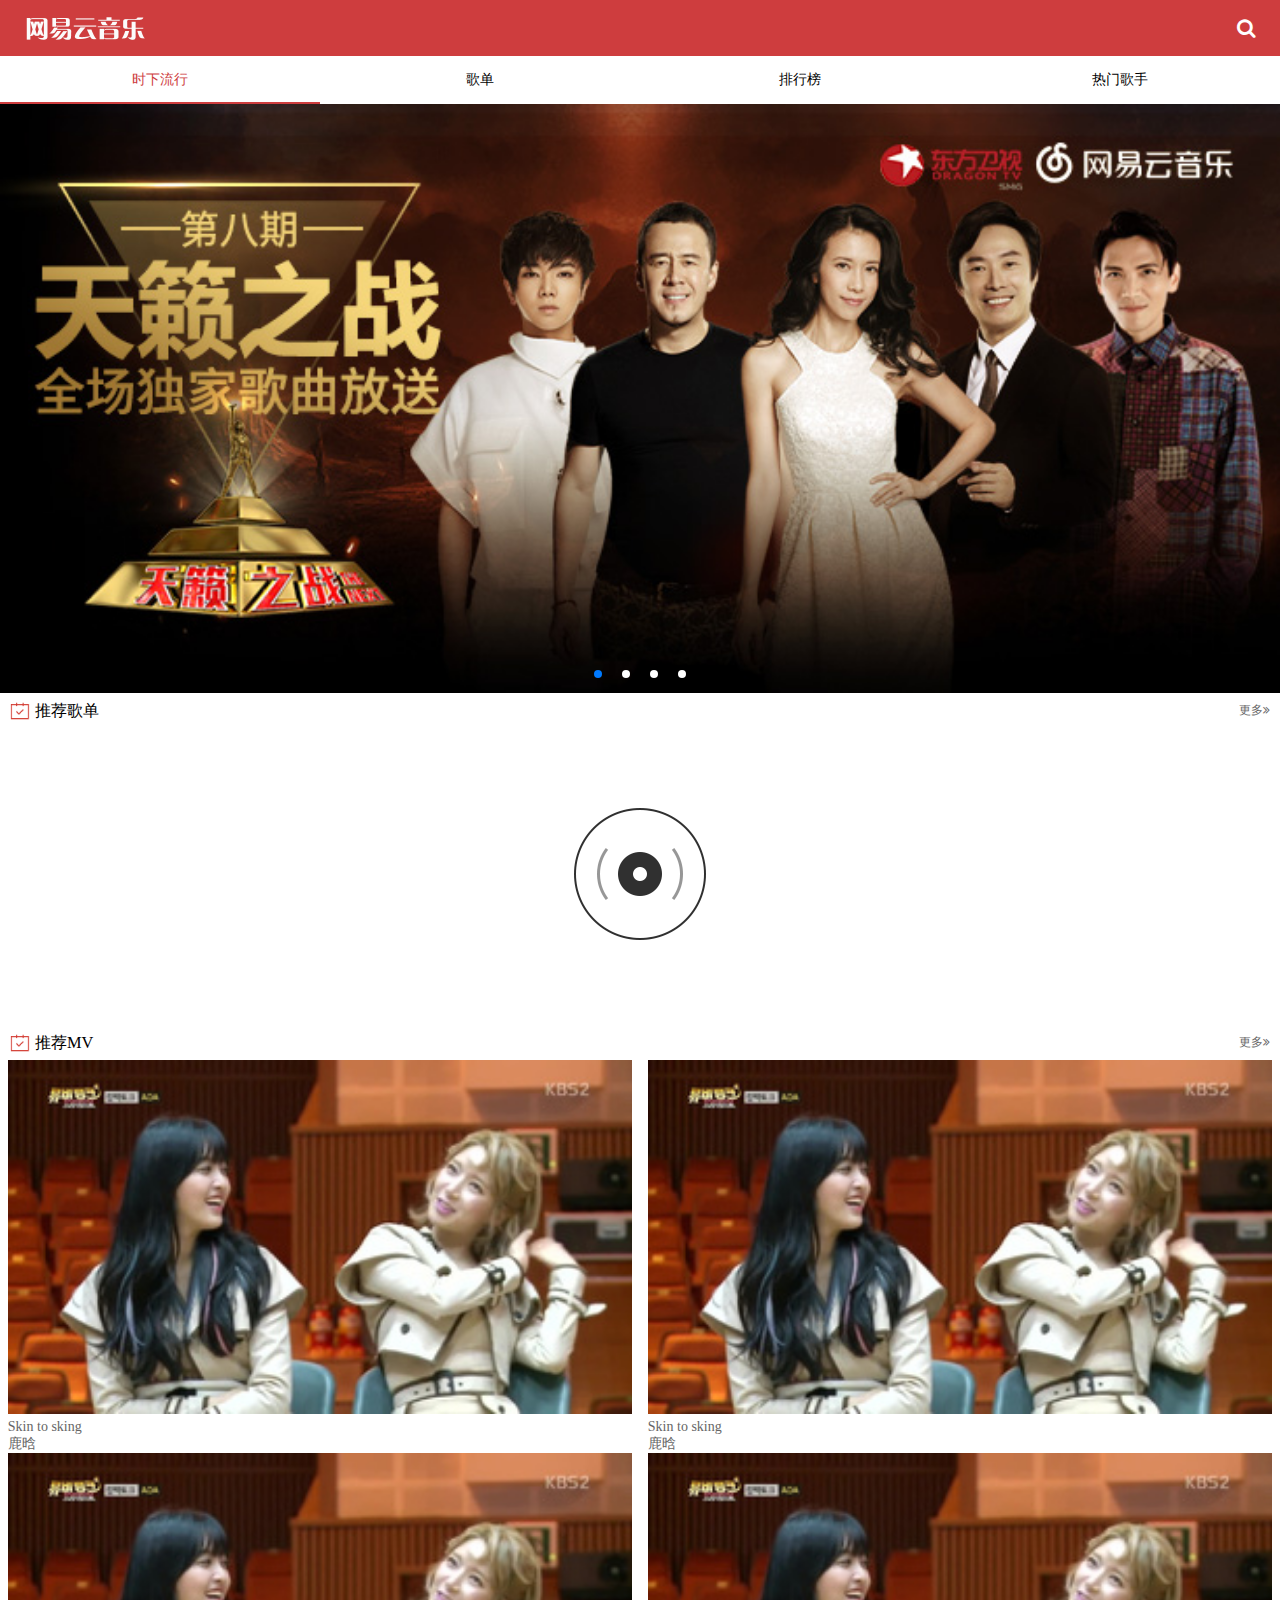
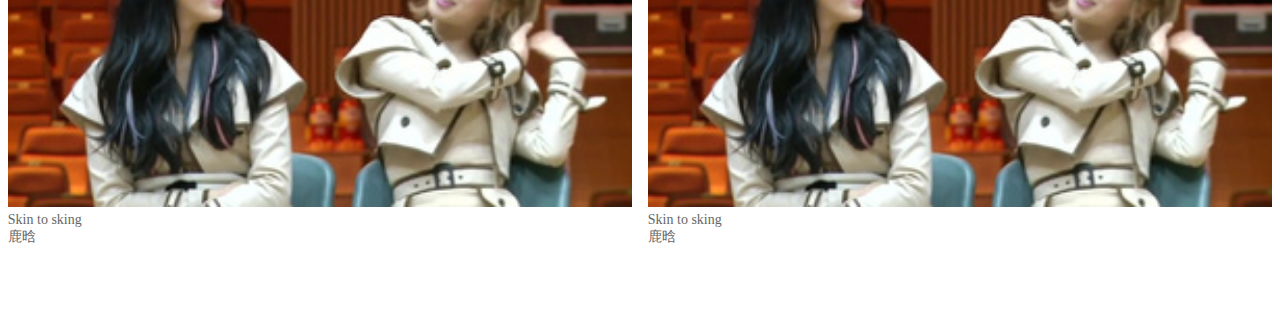
<file: object/index.html>
<!DOCTYPE html>
<html>

	<head>
		<meta charset="UTF-8">
		<meta name="viewport" content="initial-scale=1.0, maximum-scale=1.0, user-scalable=no" />
		<title></title>
		<link rel="stylesheet" type="text/css" href="css/font-awesome.min.css" />
		<link rel="stylesheet" type="text/css" href="css/app.css" />
		<link rel="stylesheet" type="text/css" href="css/singlSongList.css"/>
		<script src="js/jquery-3.1.0.min.js"></script>
		<script src="js/app.js"></script>
	</head>
	<body>
		<section id="god">
			<!--头部容器-->
			<header id="header"></header>
		<!--内容容器-->
			<section class="main" id="main"></section>
		</section>
		<!--底部容器-->
		<footer id="footer"></footer>
	</body>
</html>
</file>
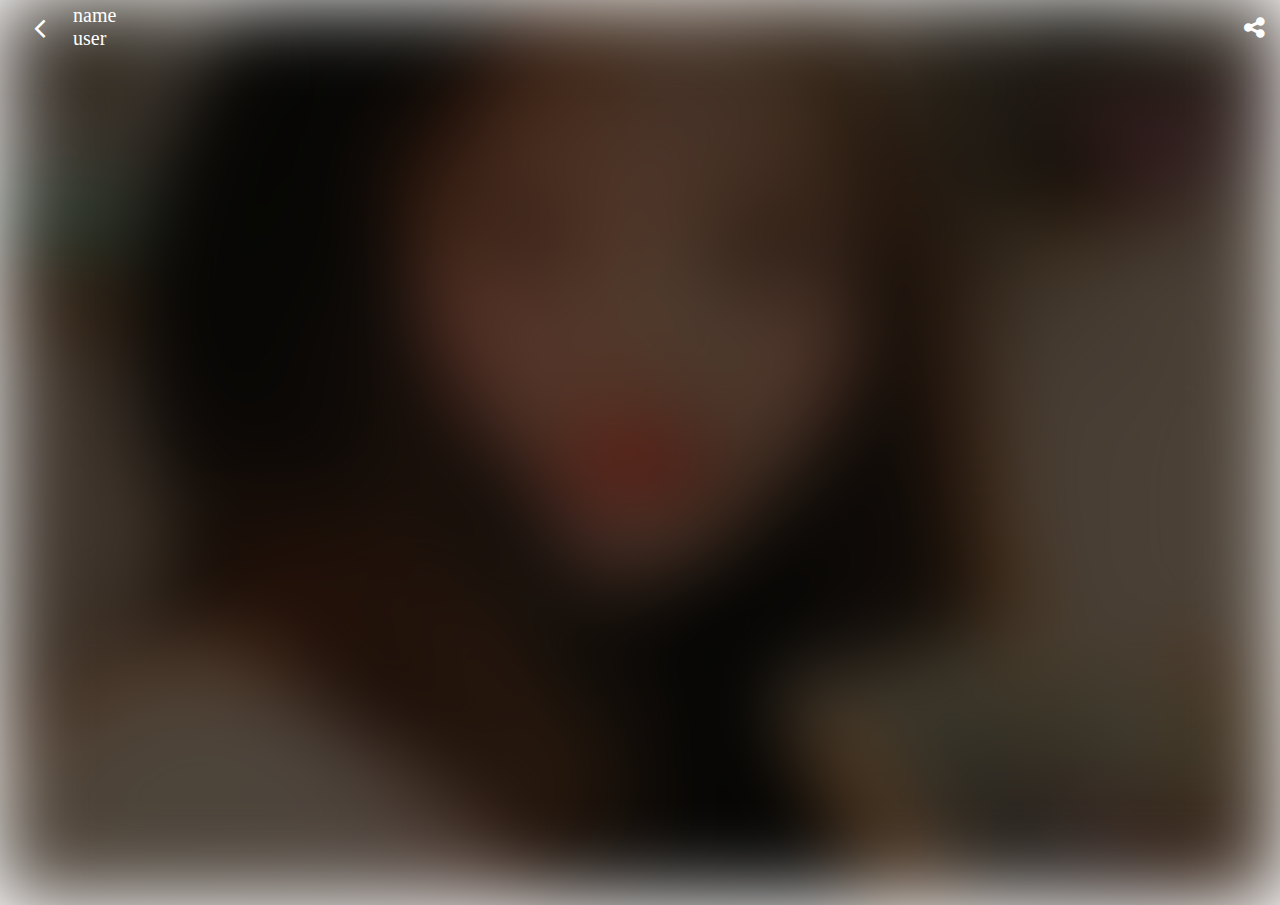
<file: object/view/playSong.html>
<!DOCTYPE html>
<html>
	<head>
		<meta charset="UTF-8">
		<meta name="viewport" content="initial-scale=1.0, maximum-scale=1.0, user-scalable=no" />
		<title></title>
		<link rel="stylesheet" type="text/css" href="../css/font-awesome.min.css"/>
		<link rel="stylesheet" type="text/css" href="../css/playSong.css"/>
	</head>
	<body>
		<section class="playSong">
			<section class="play">
				<div class="title">
					<div class="backBtn">
						<i class="fa fa-angle-left"></i>
						<p>
							<span>name</span><span>user</span>
						</p>
					</div>
					<div class="share"><i class="fa fa-share-alt"></i></div>
				</div>
				<div class="disc">
					<div class="discTop"></div>
					<div class="discHead"></div>
					<div class="txt"></div>
				</div>
			</section>
			<div class="songBg"><img src="../img/109951162857949886.jpg"/></div>
		</section>
	</body>
</html>
</file>
<file: object/css/app.css>
*{margin:0;padding:0;box-sizing:border-box}html{font-size:20px}a{text-decoration:none}ul{list-style:none}input img{border:none}.clearFix:after{content:"200B";display:block;line-height:0;clear:both;font-size:0}.clearFix{*zoom:1}header{display:flex;flex-direction:column;width:100%;position:fixed;top:0;z-index:3}header .title{height:2.8rem;display:flex;flex-direction:row;background-color:#ce3d3e;justify-content:space-between;align-items:center;padding:0 10px}header .title .logo{width:7.5rem;height:2.4rem}header .title .logo img{width:100%;height:100%}header .title .search{width:2.4rem;height:2.4rem;font-size:1rem;color:#fff;text-align:center;line-height:2.4rem}header nav{position:relative;background-color:#fff}header nav .navbar{height:2.4rem;display:flex;flex-direction:row;align-items:center;font-size:0.7rem;color:#666}header nav .navbar a{width:25%;text-align:center;color:#000}header nav .navbar .ac{color:#ce3d3e}header nav .bgBar{position:absolute;left:0;bottom:0;width:25%;background-color:#ce3d3e;height:2px;transition:transform 0.8s}.main{padding:5.2rem 0 4.1rem;display:flex;flex-direction:column;position:relative}.main .slide{position:relative}.main .slide ul{width:100%;display:flex;flex-direction:row;position:relative;overflow:hidden}.main .slide ul li{flex-shrink:0;width:100%;font-size:0;transition:transform 0.8s}.main .slide ul li img{width:100%;height:auto}.main .slide .icon{position:absolute;bottom:10px;left:50%;transform:translateX(-50%)}.main .slide .icon span{width:8px;height:8px;background-color:#fff;display:inline-block;border-radius:50%;margin:0 10px}.main .slide .icon .ac{background-color:#007aff}.main .songList .title{display:flex;flex-direction:row;justify-content:space-between;height:1.75rem;align-items:center;padding:0 10px}.main .songList .title .name{font-size:0.7rem}.main .songList .title .name h3{font-weight:normal;background:url("../img/aei.png") no-repeat center left;background-size:20px;padding-left:25px}.main .songList .title .more{font-size:0.6rem;color:#666}.main .songList .songItem{display:flex;flex-direction:row;justify-content:space-around;flex-wrap:wrap}.main .songList .songItem .list{width:32.25806%}.main .songList .songItem .list .pic{position:relative}.main .songList .songItem .list .pic img{width:100%;height:auto}.main .songList .songItem .list .pic span{position:absolute;width:100%;background:rgba(0,0,0,0.5);top:0;left:0;text-align:right;color:#fff;padding:5px 10px;font-size:0.8rem}.main .songList .songItem .list .txt{height:2rem;font-size:0.6rem;color:#666;text-overflow:ellipsis;overflow:hidden}.main .songMV .title{display:flex;flex-direction:row;justify-content:space-between;height:1.75rem;align-items:center;padding:0 10px}.main .songMV .title .name{font-size:0.7rem}.main .songMV .title .name h3{font-weight:normal;background:url("../img/aei.png") no-repeat center left;background-size:20px;padding-left:25px}.main .songMV .title .more{font-size:0.6rem;color:#666}.main .songMV .songList{display:flex;justify-content:space-around;flex-flow:row wrap}.main .songMV .songList .list{width:48.78049%}.main .songMV .songList .list img{width:100%;height:auto}.main .songMV .songList .list .txt{font-size:0.7rem;color:#666}.main .item .title{height:1.8rem;font-size:0.8rem;padding:7px 10px 11px}.main .item .title i{height:100%;width:3px;background-color:#ce3d3e;display:inline-block;vertical-align:middle;margin:0 5px 3px 0}.main .item .songList{display:flex;flex-flow:row wrap;justify-content:space-around}.main .item .songList .list{width:48.78049%}.main .item .songList .list .pic{position:relative;font-size:0}.main .item .songList .list .pic img{width:100%;height:auto;background:url("../img/default_cover.png") no-repeat top left;background-size:cover}.main .item .songList .list .pic span{font-size:0.8rem;position:absolute;top:0;left:0;background-color:rgba(0,0,0,0.5);color:#fff;width:100%;text-align:right;padding:3px 10px}.main .item .songList .list .txt{font-size:0.7rem;color:#000;height:30px;text-overflow:ellipsis;overflow:hidden}.main .loadImg{padding:80px 0;vertical-align:middle}.main .loadImg img{animation:loadImgRotate 2s linear infinite}.main .loadMoreImg{position:absolute;bottom:2rem;display:none}.main .loadMoreImg i{color:#ce3d3e;font-size:1.5rem}.footerInner{position:fixed;bottom:0;width:100%;display:flex;padding:1rem;background-color:rgba(255,255,255,0.8);justify-content:space-between}.footerInner .headImg{display:flex;align-items:center}.footerInner .headImg .pic{width:2.1rem;font-size:0}.footerInner .headImg .pic img{width:100%;height:2.1rem;background:url("../img/default_cover.png") no-repeat top left;background-size:cover}.footerInner .headImg .txt{padding:0 10px;display:flex;flex-direction:column}.footerInner .headImg .txt h3{font-size:.9rem;font-weight:normal}.footerInner .headImg .txt p{font-size:.7rem}.footerInner .controller ul{display:flex;flex-direction:row}.footerInner .controller ul li{width:2.3rem;margin:0 0.5rem}.footerInner .controller ul li img{width:2.3rem;height:auto}.footerInner .playingSongList{position:absolute;width:100%;height:12.5rem;background:#fff;bottom:0;left:0;padding:0 10px;border:1px #ddd solid;display:none;z-index:99}.footerInner .playingSongList h3{font-size:1rem;text-align:center;border-bottom:1px solid #CCCCCC;padding:10px 0;font-weight:normal}.footerInner .playingSongList .playingList{display:flex;flex-direction:row;justify-content:space-between;height:2rem;align-items:center;overflow:auto}.footerInner .playingSongList .playingList a{color:#000}.footerInner .playingSongList .playingList i{font-size:0.8rem;color:#666}.modle{width:100VW;height:100VH;background:rgba(0,0,0,0.8);position:absolute;top:0;left:0;display:none}@keyframes loadImgRotate{from{transform:rotate(0deg)}to{transform:rotate(360deg)}}
/*# sourceMappingURL=app.css.map */
</file>
<file: object/css/singlSongList.css>
*{margin:0;padding:0;box-sizing:border-box}html{font-size:20px}a{text-decoration:none}ul{list-style:none}input img{border:none}.clearFix:after{content:"200B";display:block;line-height:0;clear:both;font-size:0}.clearFix{*zoom:1}.singlSong{display:flex;flex-direction:column}.singlSong .songDesc{width:100%;height:auto;position:relative;height:auto;overflow:hidden}.singlSong .songDesc .songTop{position:absolute;top:0;left:0}.singlSong .songDesc .title{display:flex;flex-direction:row;align-items:center}.singlSong .songDesc .title a i{width:2.4rem;height:2.4rem;text-align:center;line-height:2.4rem;color:#fff;font-size:1rem}.singlSong .songDesc .title span{font-size:1.2rem;color:#fff}.singlSong .songDesc .songDescHead{display:flex;flex-direction:row;padding:0 20px}.singlSong .songDesc .songDescHead .songHead{width:50%}.singlSong .songDesc .songDescHead .songHead img{width:100%;height:auto}.singlSong .songDesc .songDescHead .songDesc{flex-grow:1;padding-left:20px}.singlSong .songDesc .songDescHead .songDesc h3{color:#fff;font-size:0.8rem}.singlSong .songDesc .songDescHead .songDesc .author{display:flex;align-items:center;padding:10px 0}.singlSong .songDesc .songDescHead .songDesc .author img{width:1.5rem;height:auto;border-radius:50%}.singlSong .songDesc .songDescHead .songDesc .author span{padding:0 10px;color:#fff;font-size:0.8rem}.singlSong .songDesc .blar{width:100%;position:relative;z-index:-1}.singlSong .songDesc .blar img{width:100%;max-height:300px;filter:blur(40px) brightness(50%)}.singlSong .allSongList{padding-left:0.5rem}.singlSong .allSongList .playAll{display:flex;align-items:center;padding:0.5rem;line-height:1rem;border-bottom:1px solid #ccc}.singlSong .allSongList .playAll i{width:1.2rem;height:1.2rem}.singlSong .allSongList .playAll span{font-size:0.8rem}.singlSong .allSongList ul .list{height:3.5rem;display:flex;flex-direction:row;align-items:center}.singlSong .allSongList ul .list .listNum{height:100%;width:2.5rem;text-align:center;line-height:3.5rem;color:#000}.singlSong .allSongList ul .list .listName{flex-grow:1;border-bottom:1px solid #ccc;padding:0.3rem 0}.singlSong .allSongList ul .list .listName p{font-size:0.8rem;color:#000}.singlSong .allSongList ul .list .listName p:nth-child(2){color:rgba(0,0,0,0.54);font-size:0.7rem}.singlSong .allSongList ul .ac .listNum{color:#03a9f4}.singlSong .allSongList ul .ac .listName p:nth-child(1){color:#ce3d3e}.loadImg{margin:0 auto;padding:80px 0;vertical-align:middle}.loadImg img{animation:loadImgRotate 2s linear infinite}
/*# sourceMappingURL=singlSongList.css.map */
</file>
<file: object/css/playSong.css>
*{margin:0;padding:0;box-sizing:border-box}html{font-size:20px}a{text-decoration:none}ul{list-style:none}input img{border:none}.clearFix:after{content:"200B";display:block;line-height:0;clear:both;font-size:0}.clearFix{*zoom:1}.playSong{position:relative}.playSong .play{display:flex;flex-direction:column}.playSong .play .title{display:flex;flex-direction:row;align-items:center;height:2.8rem;padding:0 15px;justify-content:space-between}.playSong .play .title .backBtn{display:flex;flex-direction:row}.playSong .play .title .backBtn i{color:#fff;font-size:1.6rem;width:2.4rem;height:2.4rem;text-align:center;line-height:2.4rem}.playSong .play .title .backBtn p{padding:0 10px;display:flex;flex-direction:column}.playSong .play .title .backBtn p span{font-size:1rem;color:#fff}.playSong .play .title .share i{font-size:1.2rem;color:#fff}.playSong .songBg{position:absolute;top:0;left:0s;overflow:hidden;z-index:-1}.playSong .songBg img{width:100vw;height:100vh;filter:blur(40px) brightness(30%) saturate(200%)}
/*# sourceMappingURL=playSong.css.map */
</file>
